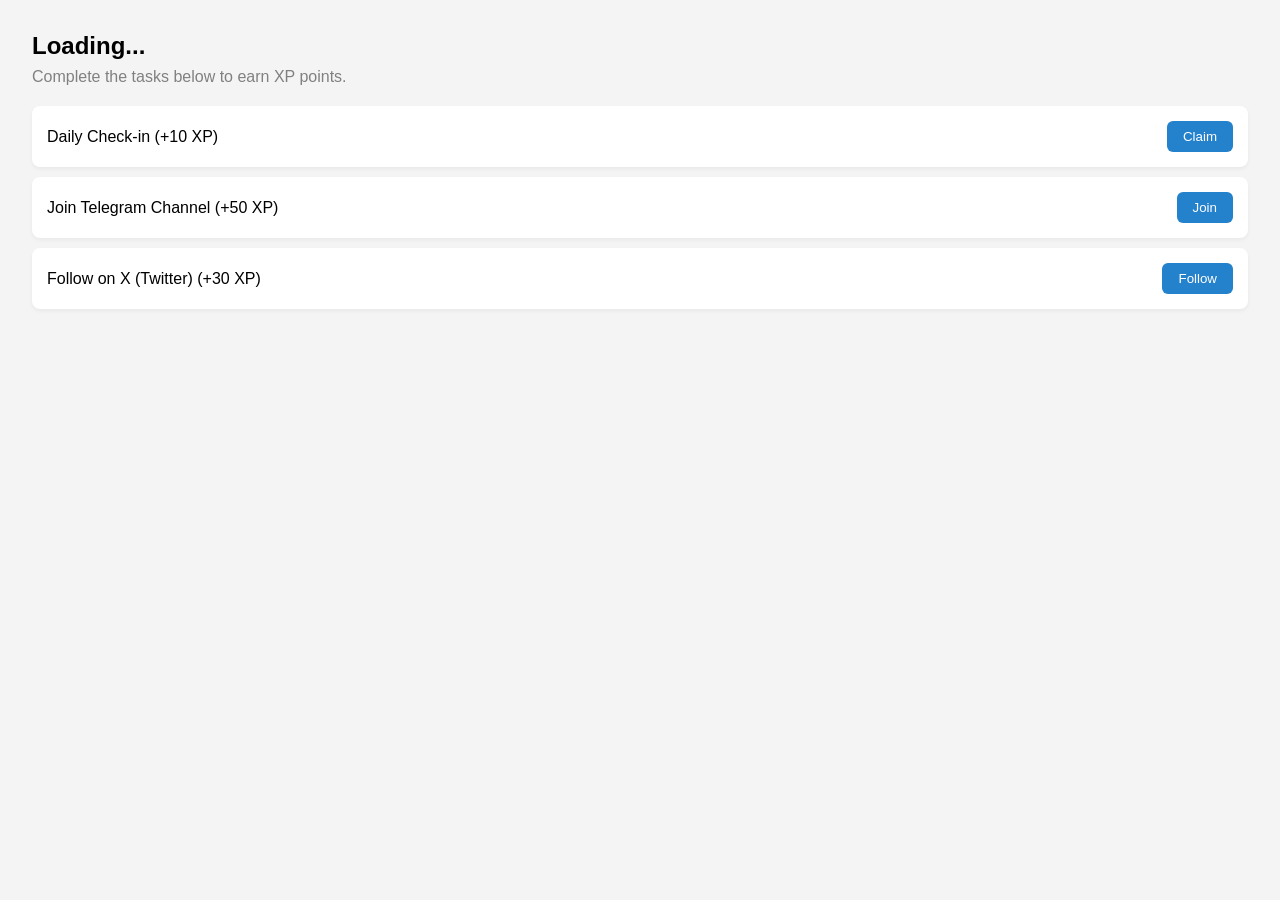
<file: ui/details.html>
<!DOCTYPE html>
<html lang="en">
<head>
    <meta charset="UTF-8">
    <meta name="viewport" content="width=device-width, initial-scale=1.0">
    <title>Project Details</title>
    <link rel="stylesheet" href="style.css">
    <script src="https://telegram.org/js/telegram-web-app.js"></script>
</head>
<body>
    <div class="details-container">
        <h2 id="project-title" class="details-title">Loading...</h2>
        <p class="details-desc">Complete the tasks below to earn XP points.</p>
        
        <div class="task-list">
            <div class="task-item">
                <span>Daily Check-in (+10 XP)</span>
                <button id="task_1" class="task-btn" onclick="executeTask('task_1', 'https://t.me/your_airdrop_bot_link', 10)">Claim</button>
            </div>
            <div class="task-item">
                <span>Join Telegram Channel (+50 XP)</span>
                <button id="task_2" class="task-btn" onclick="executeTask('task_2', 'https://t.me/telegram', 50)">Join</button>
            </div>
            <div class="task-item">
                <span>Follow on X (Twitter) (+30 XP)</span>
                <button id="task_3" class="task-btn" onclick="executeTask('task_3', 'https://twitter.com', 30)">Follow</button>
            </div>
        </div>
    </div>

    <script src="../util/app.js"></script>
</body>
</html>
</file>
<file: ui/style.css>
* {
    margin: 0;
    padding: 0;
    box-sizing: border-box;
    font-family: sans-serif;
}

body {
    background-color: var(--tg-theme-bg-color, #f4f4f5);
    color: var(--tg-theme-text-color, #000);
    padding: 16px;
}

header h1 {
    text-align: center;
    margin-bottom: 20px;
    font-size: 24px;
}

.card-container {
    container-type: inline-size;
    width: 100%;
    margin-bottom: 16px;
}

.project-card {
    background-color: var(--tg-theme-secondary-bg-color, #ffffff);
    border-radius: 12px;
    padding: 16px;
    box-shadow: 0 4px 6px rgba(0,0,0,0.1);
    cursor: pointer;
    transition: transform 0.2s;
}

.project-card:active {
    transform: scale(0.98);
}

.card-title {
    font-size: max(16px, 6cqi); 
    font-weight: bold;
    margin-bottom: 8px;
}

.card-desc {
    font-size: max(12px, 4cqi);
    color: gray;
    margin-bottom: 12px;
}

.timer-box {
    background-color: #e0e7ff;
    color: #3730a3;
    padding: 8px 12px;
    border-radius: 8px;
    display: inline-block;
    font-weight: bold;
    font-size: max(12px, 4.5cqi);
}

.floating-btn {
    position: fixed; 
    bottom: 20px; 
    right: 20px; 
    padding: 12px 24px; 
    background: #2481cc; 
    color: #fff; 
    border: none; 
    border-radius: 20px; 
    font-weight: bold;
    cursor: pointer;
    z-index: 999;
}

.overlay {
    position: fixed; 
    top: 0; 
    left: 0; 
    width: 100%; 
    height: 100%;
    background: rgba(0,0,0,0.5); 
    visibility: hidden; 
    opacity: 0; 
    transition: 0.3s;
    z-index: 1000;
}

.bottom-sheet {
    position: fixed; 
    bottom: -100%; 
    left: 0; 
    width: 100%;
    height: 45%; 
    background: var(--tg-theme-secondary-bg-color, #fff);
    border-top-left-radius: 20px; 
    border-top-right-radius: 20px;
    padding: 20px; 
    transition: bottom 0.3s ease-in-out;
    overflow-y: auto; 
    z-index: 1001;
}

.overlay.active { visibility: visible; opacity: 1; }
.bottom-sheet.active { bottom: 0; }

.sheet-title { margin-bottom: 15px; text-align: center; }
.wallet-btn {
    width: 100%; 
    padding: 15px; 
    margin-bottom: 10px; 
    border-radius: 8px; 
    border: 1px solid #ccc; 
    background: #f9f9f9; 
    cursor: pointer;
    font-size: 16px;
}

.details-container { padding: 16px; }
.details-title { font-size: 24px; margin-bottom: 8px; }
.details-desc { color: gray; margin-bottom: 20px; }
.task-list { margin-top: 20px; }
.task-item {
    background: var(--tg-theme-secondary-bg-color, #fff);
    padding: 15px; 
    margin-bottom: 10px; 
    border-radius: 8px;
    display: flex; 
    justify-content: space-between; 
    align-items: center;
    box-shadow: 0 2px 4px rgba(0,0,0,0.05);
}
.task-btn {
    background-color: #2481cc; 
    color: white;
    border: none; 
    padding: 8px 16px; 
    border-radius: 6px; 
    cursor: pointer;
}

    /* ... আপনার আগের সব CSS এখানে থাকবে ... */

.points-badge {
    text-align: center;
    background-color: #2481cc;
    color: white;
    padding: 8px 16px;
    border-radius: 20px;
    font-weight: bold;
    display: inline-block;
    margin: 0 auto 20px auto;
    font-size: 16px;
    box-shadow: 0 2px 4px rgba(0,0,0,0.1);
}
header {
    text-align: center;
}
</file>
